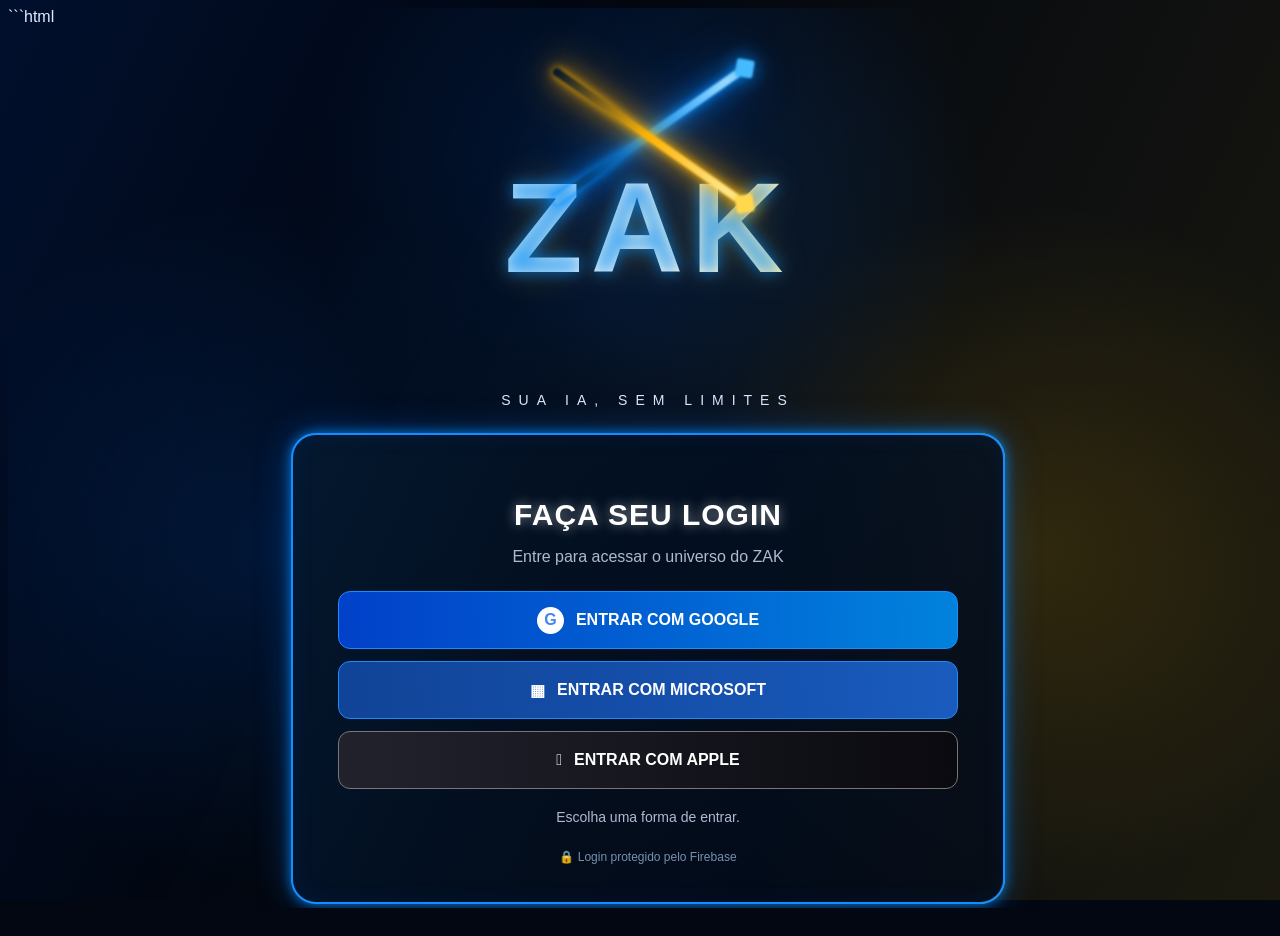
<file: index.html>
```html
<!DOCTYPE html>
<html lang="pt-BR">
<head>
  <meta charset="UTF-8">
  <meta name="viewport" content="width=device-width, initial-scale=1.0">

  <title>ZAK — Sua IA, sem limites</title>

  <link rel="stylesheet" href="style.css">
</head>

<body>

  <div class="background"></div>

  <main id="login-screen">

    <section class="zak-login">

      <div class="zak-logo">
        <div class="crossed-energy">
          <span class="energy blue"></span>
          <span class="energy gold"></span>
        </div>

        <h1>ZAK</h1>
        <p>SUA IA, SEM LIMITES</p>
      </div>

      <div class="login-box">

        <h2>FAÇA SEU LOGIN</h2>

        <p class="subtitle">
          Entre para acessar o universo do ZAK
        </p>

        <button id="google-login" class="login-button">
          <span class="google-icon">G</span>
          <span>ENTRAR COM GOOGLE</span>
        </button>

        <button id="microsoft-login" class="login-button microsoft">
          <span class="provider-icon">▦</span>
          <span>ENTRAR COM MICROSOFT</span>
        </button>

        <button id="apple-login" class="login-button apple">
          <span class="provider-icon"></span>
          <span>ENTRAR COM APPLE</span>
        </button>

        <p id="login-status" class="status">
          Escolha uma forma de entrar.
        </p>

        <div class="security">
          🔒 Login protegido pelo Firebase
        </div>

      </div>

    </section>

  </main>


  <!-- HUB DO ZAK -->

  <section id="zak-hub" class="hidden">

    <div class="hub-content">

      <div class="hub-logo">
        <h1>ZAK</h1>
        <p>SUA IA, SEM LIMITES</p>
      </div>

      <h2>BEM-VINDO AO ZAK ⚡</h2>

      <p id="user-name">
        Seu acesso foi autorizado.
      </p>

      <button id="start-zak">
        ⚡ INICIAR CONVERSA
      </button>

      <button id="logout" class="logout-button">
        Sair
      </button>

    </div>

  </section>


  <script type="module" src="app.js"></script>

</body>
</html>
```
</file>
<file: style.css>
```css
* {
  margin: 0;
  padding: 0;
  box-sizing: border-box;
}

html,
body {
  width: 100%;
  height: 100%;
  overflow: hidden;
  font-family: Arial, Helvetica, sans-serif;
  color: white;
  background: #020711;
}


/* =========================
   FUNDO
========================= */

body {
  background:
    radial-gradient(circle at 50% 20%, rgba(0, 110, 255, 0.20), transparent 35%),
    radial-gradient(circle at 20% 60%, rgba(0, 110, 255, 0.14), transparent 30%),
    radial-gradient(circle at 80% 60%, rgba(255, 190, 0, 0.13), transparent 30%),
    #020711;
}

.background {
  position: fixed;
  inset: 0;

  background:
    linear-gradient(
      115deg,
      rgba(0, 80, 255, 0.12),
      transparent 35%,
      rgba(255, 190, 0, 0.10)
    );

  pointer-events: none;
}


/* =========================
   LOGIN
========================= */

#login-screen {
  width: 100%;
  height: 100vh;

  display: flex;
  align-items: center;
  justify-content: center;

  position: relative;
  z-index: 2;
}


.zak-login {
  width: min(760px, 90vw);
  text-align: center;
}


/* =========================
   LOGO
========================= */

.zak-logo {
  margin-bottom: 25px;
}

.zak-logo h1 {
  font-size: clamp(70px, 10vw, 130px);
  font-weight: 900;
  letter-spacing: 8px;

  background: linear-gradient(
    90deg,
    #35aaff,
    #ffffff,
    #ffd229
  );

  -webkit-background-clip: text;
  -webkit-text-fill-color: transparent;

  text-shadow:
    0 0 15px rgba(0, 140, 255, 0.7),
    0 0 35px rgba(255, 200, 0, 0.25);
}

.zak-logo p {
  margin-top: -15px;

  font-size: 14px;
  letter-spacing: 8px;

  color: #dce7ff;
}


/* =========================
   RAIOS CRUZADOS
========================= */

.crossed-energy {
  position: absolute;

  width: 300px;
  height: 160px;

  left: 50%;
  top: 4%;

  transform: translateX(-50%);

  pointer-events: none;
}

.energy {
  position: absolute;

  width: 230px;
  height: 8px;

  left: 35px;
  top: 70px;

  border-radius: 50px;

  transform-origin: center;

  filter: blur(1px);
}

.energy::after {
  content: "";

  position: absolute;

  right: -12px;
  top: -5px;

  width: 18px;
  height: 18px;

  transform: rotate(45deg);

  border-radius: 3px;
}

.energy.blue {
  background: linear-gradient(
    90deg,
    transparent,
    #008cff,
    #b9ecff
  );

  transform: rotate(-35deg);

  box-shadow:
    0 0 10px #008cff,
    0 0 25px #008cff,
    0 0 50px #006cff;
}

.energy.blue::after {
  background: #45baff;
  box-shadow: 0 0 20px #008cff;
}

.energy.gold {
  background: linear-gradient(
    90deg,
    transparent,
    #ffb300,
    #fff1a6
  );

  transform: rotate(35deg);

  box-shadow:
    0 0 10px #ffb300,
    0 0 25px #ffb300,
    0 0 50px #ff9500;
}

.energy.gold::after {
  background: #ffd84d;
  box-shadow: 0 0 20px #ffb300;
}


/* =========================
   CAIXA DE LOGIN
========================= */

.login-box {
  width: min(620px, 90vw);

  margin: 0 auto;

  padding: 38px 45px;

  background:
    linear-gradient(
      145deg,
      rgba(4, 20, 40, 0.97),
      rgba(2, 9, 22, 0.98)
    );

  border: 2px solid #168cff;

  border-radius: 25px;

  box-shadow:
    0 0 12px rgba(0, 145, 255, 0.8),
    0 0 35px rgba(0, 120, 255, 0.35),
    inset 0 0 25px rgba(0, 100, 255, 0.08);

  position: relative;
}


/* borda dourada */

.login-box::before {
  content: "";

  position: absolute;

  inset: -2px;

  border-radius: 25px;

  background: linear-gradient(
    90deg,
    #008cff,
    transparent 35%,
    transparent 65%,
    #ffc400
  );

  z-index: -1;
}


/* =========================
   TEXTOS
========================= */

.login-box h2 {
  font-size: 30px;

  letter-spacing: 1px;

  margin-bottom: 10px;

  text-shadow:
    0 0 12px rgba(255,255,255,0.5);
}

.subtitle {
  color: #aebbd0;

  margin-bottom: 25px;

  font-size: 16px;
}


/* =========================
   BOTÕES
========================= */

.login-button {
  width: 100%;

  height: 58px;

  margin-top: 12px;

  border: 1px solid #198cff;

  border-radius: 12px;

  background:
    linear-gradient(
      90deg,
      rgba(0, 80, 255, 0.75),
      rgba(0, 150, 255, 0.85)
    );

  color: white;

  font-size: 16px;

  font-weight: bold;

  cursor: pointer;

  display: flex;

  align-items: center;

  justify-content: center;

  gap: 12px;

  transition: 0.25s;
}

.login-button:hover {
  transform: scale(1.02);

  box-shadow:
    0 0 15px #008cff,
    0 0 35px rgba(0, 140, 255, 0.5);
}


/* Google */

.google-icon {
  width: 27px;
  height: 27px;

  border-radius: 50%;

  background: white;

  color: #4285f4;

  display: flex;

  align-items: center;

  justify-content: center;

  font-weight: bold;
}


/* Microsoft */

.login-button.microsoft {
  background:
    linear-gradient(
      90deg,
      rgba(20, 80, 180, 0.8),
      rgba(30, 110, 230, 0.8)
    );
}


/* Apple */

.login-button.apple {
  background:
    linear-gradient(
      90deg,
      rgba(35, 35, 45, 0.95),
      rgba(10, 10, 15, 0.95)
    );

  border-color: #777;
}


/* =========================
   STATUS
========================= */

.status {
  margin-top: 20px;

  color: #aebbd0;

  font-size: 14px;
}


/* =========================
   SEGURANÇA
========================= */

.security {
  margin-top: 25px;

  color: #7890ad;

  font-size: 12px;
}


/* =========================
   HUB
========================= */

#zak-hub {
  position: fixed;

  inset: 0;

  display: flex;

  align-items: center;

  justify-content: center;

  background:
    radial-gradient(
      circle at center,
      rgba(0, 110, 255, 0.20),
      transparent 45%
    ),
    #020711;

  z-index: 10;
}

.hub-content {
  width: min(650px, 90vw);

  padding: 50px;

  text-align: center;

  background:
    linear-gradient(
      145deg,
      rgba(5, 24, 45, 0.98),
      rgba(2, 9, 20, 0.98)
    );

  border: 2px solid #158cff;

  border-radius: 25px;

  box-shadow:
    0 0 25px rgba(0, 140, 255, 0.7),
    0 0 70px rgba(0, 110, 255, 0.25);
}

.hub-logo h1 {
  font-size: 90px;

  letter-spacing: 10px;

  background: linear-gradient(
    90deg,
    #008cff,
    white,
    #ffc400
  );

  -webkit-background-clip: text;
  -webkit-text-fill-color: transparent;
}

.hub-logo p {
  letter-spacing: 7px;

  color: #bfcde0;

  margin-top: -15px;
}

.hub-content h2 {
  margin-top: 30px;

  font-size: 30px;
}

.hub-content > p {
  margin-top: 12px;

  color: #aabbd0;
}

#start-zak {
  margin-top: 30px;

  padding: 16px 35px;

  border: none;

  border-radius: 12px;

  background:
    linear-gradient(
      90deg,
      #008cff,
      #ffd000
    );

  color: white;

  font-weight: bold;

  font-size: 16px;

  cursor: pointer;
}

.logout-button {
  display: block;

  margin: 20px auto 0;

  padding: 8px 18px;

  background: transparent;

  border: 1px solid #536276;

  border-radius: 8px;

  color: #aebbd0;

  cursor: pointer;
}


/* =========================
   UTILIDADE
========================= */

.hidden {
  display: none !important;
}


/* =========================
   CELULAR
========================= */

@media (max-width: 700px) {

  .zak-logo h1 {
    font-size: 70px;
  }

  .login-box {
    padding: 28px 20px;
  }

  .login-box h2 {
    font-size: 24px;
  }

  .hub-content {
    padding: 30px 20px;
  }

  .hub-logo h1 {
    font-size: 65px;
  }
}
```
</file>
